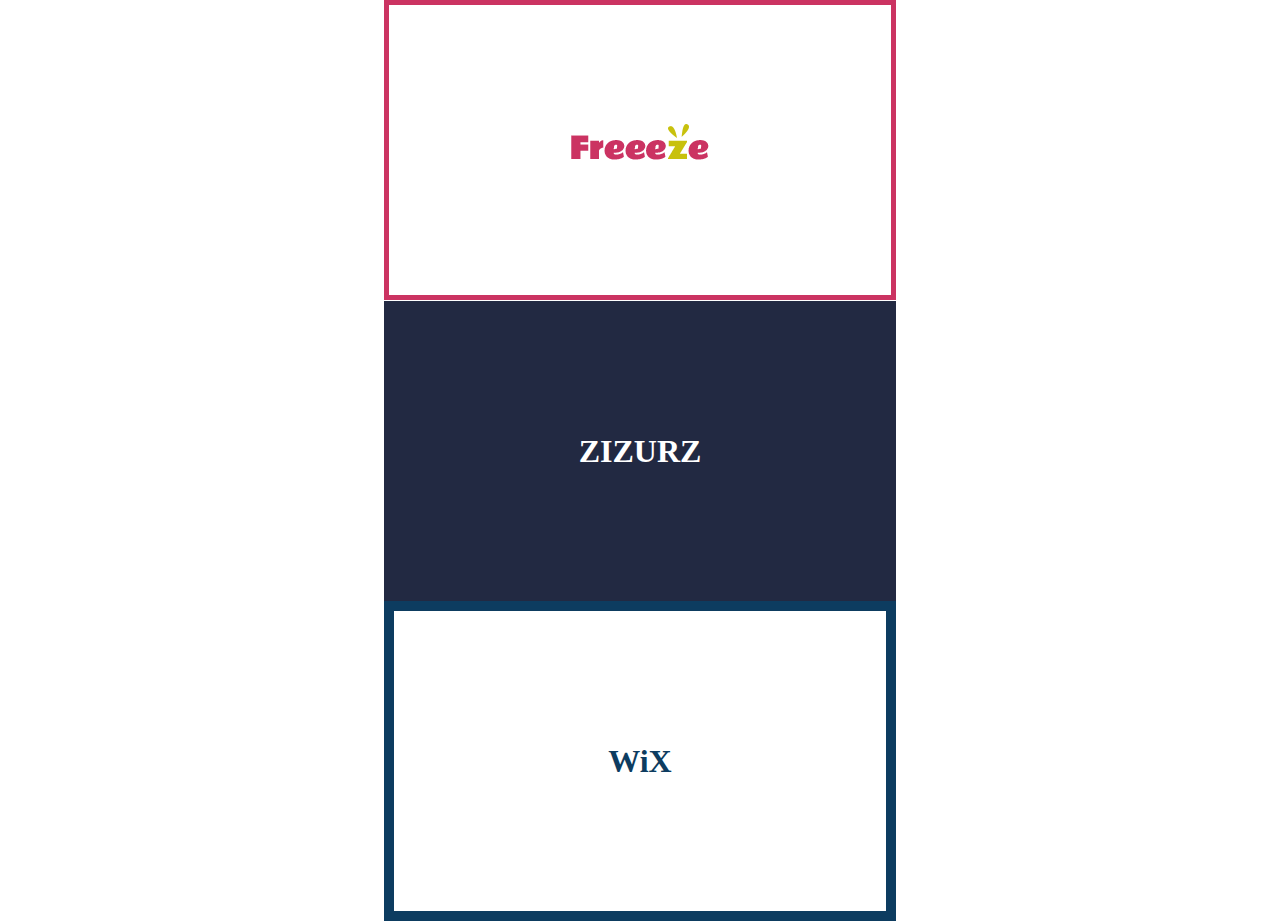
<file: index.html>
<!DOCTYPE html>
<html lang="en" dir="ltr">
  <head>
    <meta charset="utf-8">
    <title>MainPage</title>
    <link rel="stylesheet" href="css/main/style.css">
  </head>
  <body>

    <div class="container link-freeze">
      <a href="FrozenYogurtShop.html"><img src="img/main/logo-freeze.png" alt=""></a>
    </div>
    <div class="container link-zizurz">
      <a href="HairStyleSaloon.html"><h1>Zizurz</h1></a>
    </div>
    <div class="container link-wix">
      <a href="WiX.html"><h1>WiX</h1></a>
    </div>
  </body>
</html>
</file>
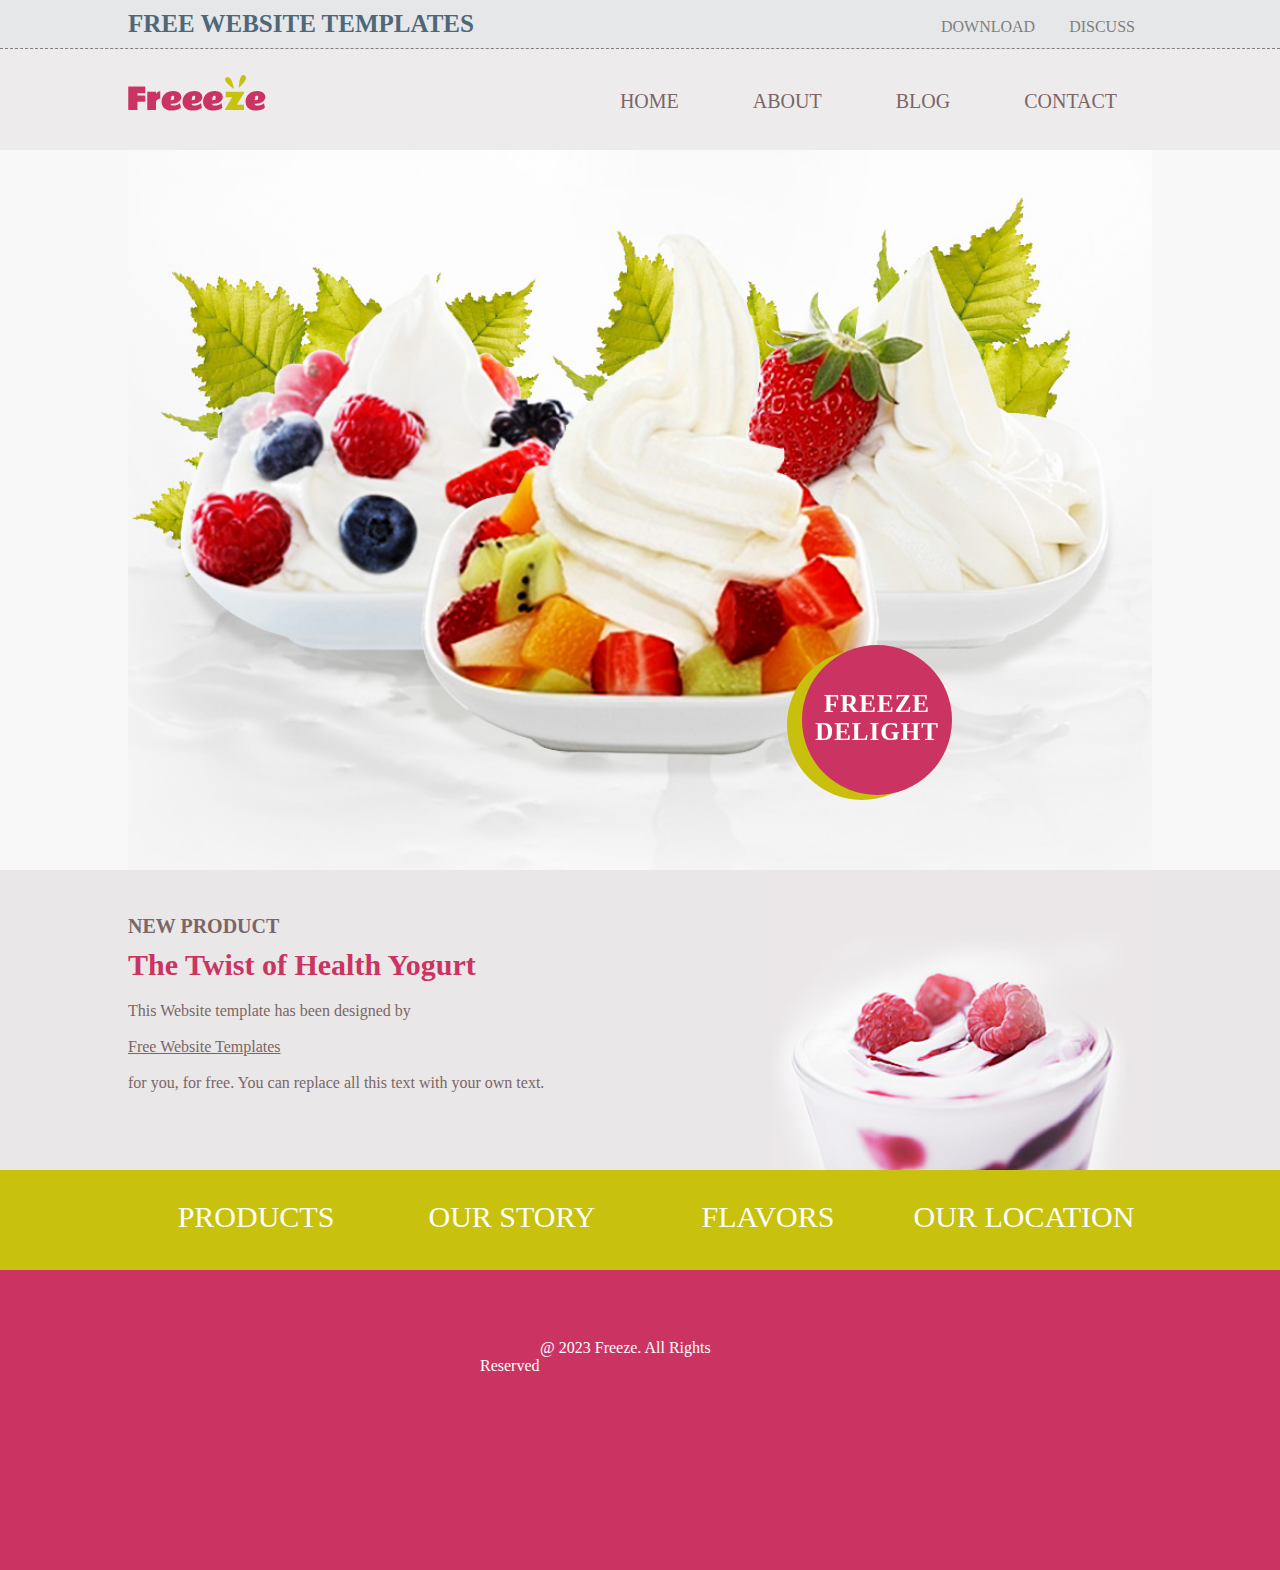
<file: FrozenYogurtShop.html>
<!DOCTYPE html>
<html lang="en" dir="ltr">
  <head>
    <meta charset="utf-8">
    <title>Frozen Yogurt Shop</title>
    <link rel="stylesheet" href="https://cdnjs.cloudflare.com/ajax/libs/font-awesome/5.15.2/css/all.min.css" integrity="sha512-HK5fgLBL+xu6dm/Ii3z4xhlSUyZgTT9tuc/hSrtw6uzJOvgRr2a9jyxxT1ely+B+xFAmJKVSTbpM/CuL7qxO8w==" crossorigin="anonymous" />
    <link rel="stylesheet" href="css/freeze/style.css">
  </head>

  <body>

    <header>

      <div class="container">

        <a href="#"><img src="img/freeze/logo.png" alt=""></a>

        <nav>
          <ul>
            <li><a href="#">Home</a></li>
            <li><a href="#">About</a></li>
            <li><a href="#">Blog</a></li>
            <li><a href="#">Contact</a></li>
          </ul>
        </nav>

      </div>

      <div class="barra-fissa">
        <a href="#"><h3 id="link-templates">Free Website Templates</h3></a>
        <a href="#"><span>Download</span><i class="fas fa-arrow-down"></i></a>
        <a href="#"><span>Discuss</span><i class="fas fa-comments"></i></a>
      </div>

    </header>

    <main>

      <div class="sezione-1">
        <div class="container">
          <h5 class="cerchio vuoto"></h5>
          <h5 class="cerchio intero">Freeze Delight</h5>
        </div>
      </div>

      <div class="sezione-2">
        <div class="container">
          <div class="contenuto">
            <h5>New Product</h5>
            <h3>The Twist of Health Yogurt</h3>

            <span>This Website template has been designed by </span> <br><br>
            <a id="link" href="#">Free Website Templates</a> <br><br>
            <span>for you, for free. You can replace all this text with your own text.</span>

          </div>
        </div>
      </div>

      <div class="sezione-3">
        <div class="container">
          <div class="icona-testo-1">
            <span><i class="fas fa-ice-cream fa-3x"></i></span>
            <h4>Products</h4>
          </div>
          <div class="icona-testo-2">
            <span><i class="fas fa-hand-holding-heart fa-3x"></i></span>
            <h4>Our Story</h4>
          </div>
          <div class="icona-testo-3">
            <span><i class="fas fa-leaf fa-3x"></i></span>
            <h4>Flavors</h4>
          </div>
          <div class="icona-testo-4">
            <span><i class="fas fa-map-marker-alt fa-3x"></i></span>
            <h4>Our Location</h4>
          </div>
        </div>
      </div>
    </main>

    <footer>
      <div class="container">
        <div class="riga-footer">
          <ul>
            <li><a href="#"><i class="fab fa-facebook-square fa-2x"></i></a></li>
            <li><a href="#"><i class="fab fa-twitter-square fa-2x"></i></a></li>
            <li><a href="#"><i class="fab fa-google-plus-square fa-2x"></i></a></li>
            <li><a href="#"><i class="fab fa-pinterest-square fa-2x"></i></a></li>
          </ul>
        </div>
        <span>@ 2023 Freeze. All Rights Reserved</span>
      </div>
    </footer>

  </body>

</html>
</file>
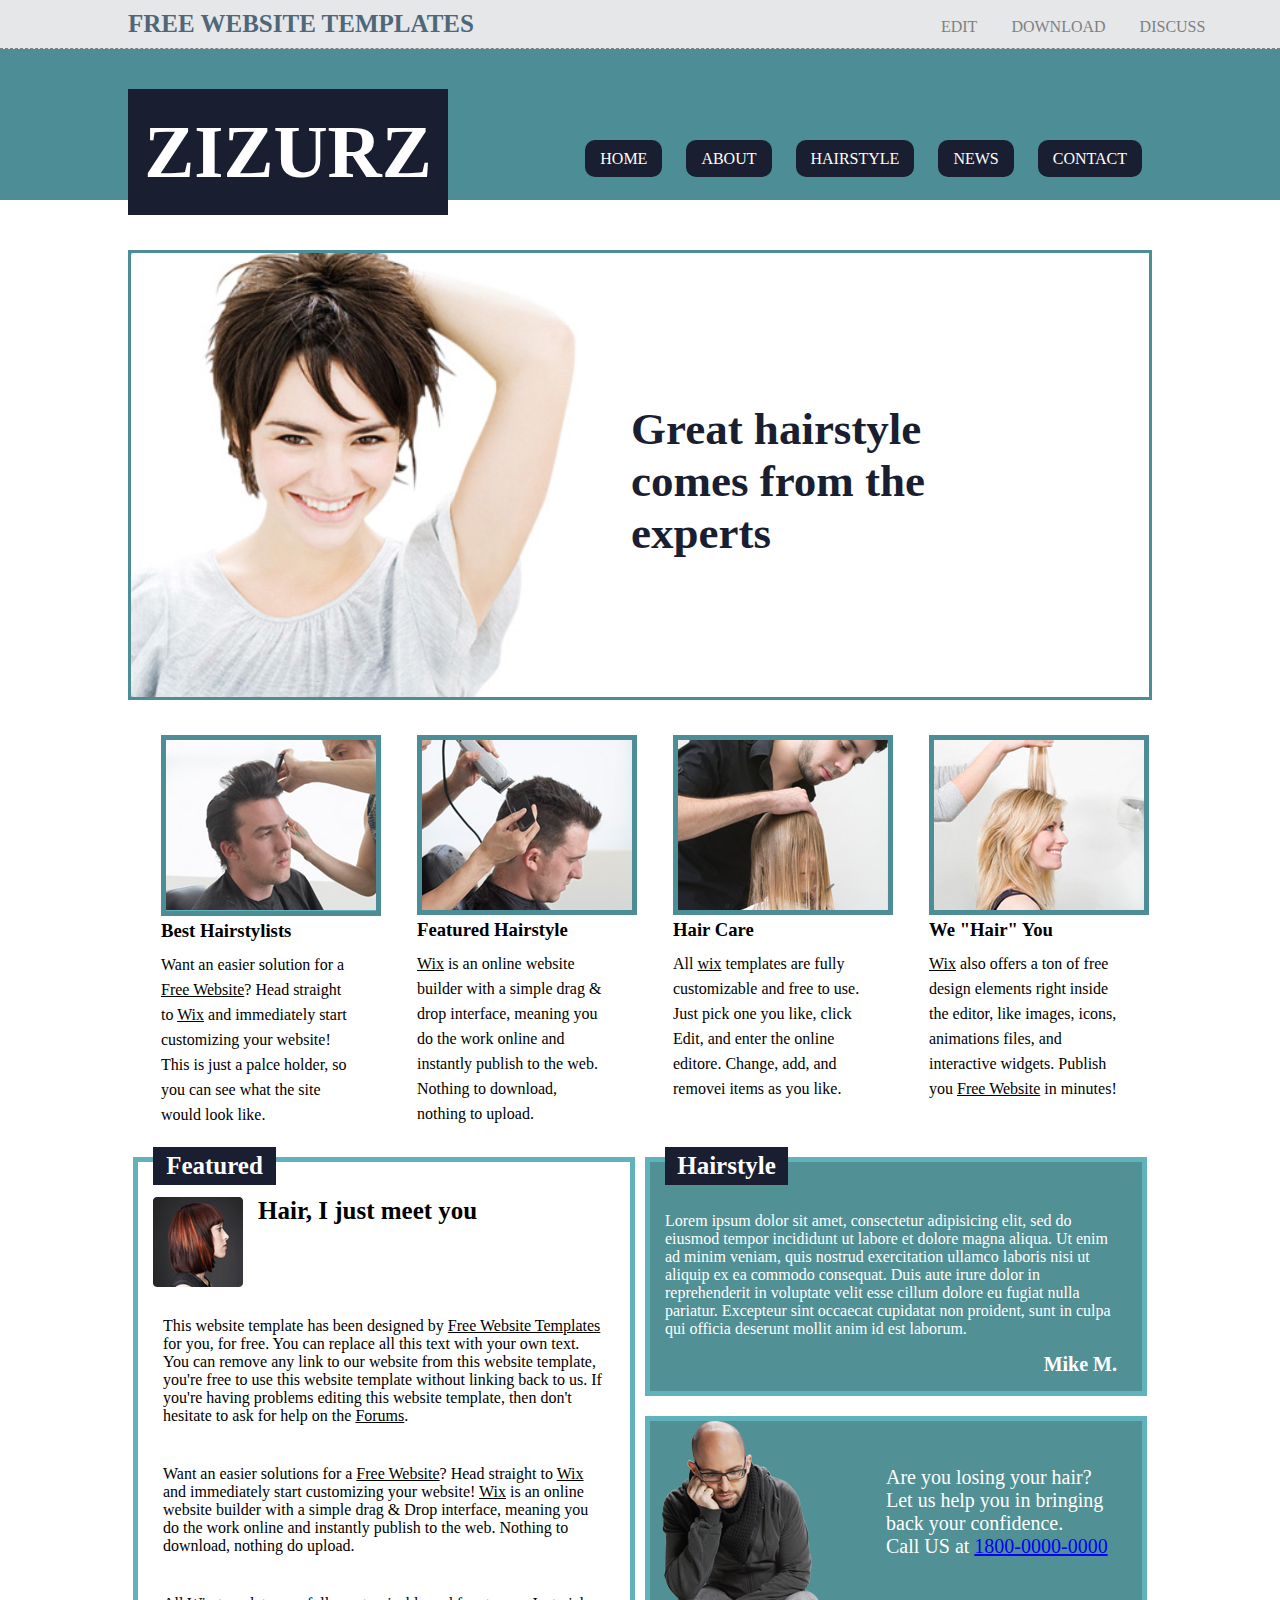
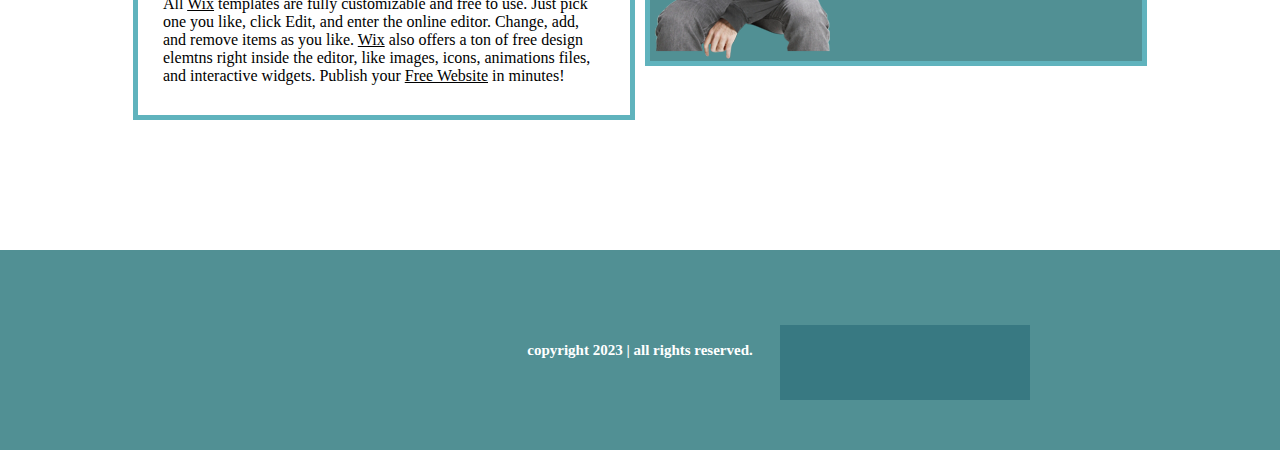
<file: HairStyleSaloon.html>
<!DOCTYPE html>
<html lang="en" dir="ltr">
  <head>
    <meta charset="utf-8">
    <title>Hair Style Saloon</title>
    <link rel="stylesheet" href="https://cdnjs.cloudflare.com/ajax/libs/font-awesome/5.15.2/css/all.min.css" integrity="sha512-HK5fgLBL+xu6dm/Ii3z4xhlSUyZgTT9tuc/hSrtw6uzJOvgRr2a9jyxxT1ely+B+xFAmJKVSTbpM/CuL7qxO8w==" crossorigin="anonymous" />
    <link rel="stylesheet" href="css/zizurz/style.css">
  </head>
  <body>

    <header>

      <div class="barra-fissa">
        <a href="#"><h3 id="link-templates">Free Website Templates</h3></a>
        <a href="#"><span>Edit</span></a>
        <a href="#"><span>Download</span></a>
        <a href="#"><span>Discuss</span></a>
      </div>

      <nav>
        <h1>Zizurz</h1>
        <ul>
          <li><a href="#">Home</a></li>
          <li><a href="#">About</a></li>
          <li><a href="#">Hairstyle</a></li>
          <li><a href="#">News</a></li>
          <li><a href="#">Contact</a></li>
        </ul>
      </nav>

    </header>

    <main>

      <section class="sezione-1">
        <h2>Great hairstyle comes from the experts</h2>
      </section>

      <section class="sezione-2">

        <div class="contenuto-quadrato">
          <img src="img/zizurz/foto-1.jpg" alt="">
          <h3>Best Hairstylists</h3>
          <p>Want an easier solution for a <a href="#">Free Website</a>? Head straight to <a href="#">Wix</a> and immediately start customizing your website! This is just a palce holder, so you can see what the site would look like.</p>
        </div>
        <div class="contenuto-quadrato">
          <img src="img/zizurz/foto-2.jpg" alt="">
          <h3>Featured Hairstyle</h3>
          <p><a href="#">Wix</a> is an online website builder with a simple drag & drop interface, meaning you do the work online and instantly publish to the web. Nothing to download, nothing to upload.</p>
        </div>
        <div class="contenuto-quadrato">
          <img src="img/zizurz/foto-3.jpg" alt="">
          <h3>Hair Care</h3>
          <p>All <a href="#">wix</a> templates are fully customizable and free to use. Just pick one you like, click Edit, and enter the online editore. Change, add, and removei items as you like.</p>
        </div>
        <div class="contenuto-quadrato">
          <img src="img/zizurz/foto-4.jpg" alt="">
          <h3>We "Hair" You</h3>
          <p><a href="#">Wix</a> also offers a ton of free design elements right inside the editor, like images, icons, animations files, and interactive widgets. Publish you <a href="#">Free Website</a> in minutes!</p>
        </div>

      </section>

      <section class="sezione-3">

        <div class="contenuto-sinistra">
          <div class="semiheader">
            <h4>Featured</h4>
            <img src="img/zizurz/foto-5.jpg" alt="">
            <h5>Hair, I just meet you</h5>
          </div>
          <div class="paragrafi">
            <p>This website template has been designed by <a href="#">Free Website Templates</a> for you, for free. You can replace all this text with your own text. You can remove any link to our website from this website template, you're free to use this website template without linking back to us. If you're having problems editing this website template, then don't hesitate to ask for help on the <a href="#">Forums</a>.</p>
            <p>Want an easier solutions for a <a href="#">Free Website</a>? Head straight to <a href="#">Wix</a> and immediately start customizing your website! <a href="#">Wix</a> is an online website builder with a simple drag & Drop interface, meaning you do the work online and instantly publish to the web. Nothing to download, nothing do upload. </p>
            <p>All <a href="#">Wix</a> templates are fully customizable and free to use. Just pick one you like, click Edit, and enter the online editor. Change, add, and remove items as you like. <a href="#">Wix</a> also offers a ton of free design elemtns right inside the editor, like images, icons, animations files, and interactive widgets. Publish your <a href="#">Free Website</a> in minutes!</p>
          </div>
        </div>

        <div class="contenuto-destra-sopra">
          <h4>Hairstyle</h4>
          <p>Lorem ipsum dolor sit amet, consectetur adipisicing elit, sed do eiusmod tempor incididunt ut labore et dolore magna aliqua. Ut enim ad minim veniam, quis nostrud exercitation ullamco laboris nisi ut aliquip ex ea commodo consequat. Duis aute irure dolor in reprehenderit in voluptate velit esse cillum dolore eu fugiat nulla pariatur. Excepteur sint occaecat cupidatat non proident, sunt in culpa qui officia deserunt mollit anim id est laborum.</p>
          <h5>Mike M.</h5>
        </div>

        <div class="contenuto-destra-sotto">
          <p>Are you losing your hair?<br>Let us help you in bringing back your confidence.<br>Call US at <span>1800-0000-0000</span></p>
        </div>

      </section>


    </main>

    <footer>
      <h6><i class="fas fa-copyright"></i> copyright 2023 | all rights reserved.</h6>
      <div class="contenitore">
        <a href="#"><i class="fab fa-twitter fa-2x"></i></a>
        <a href="#"><i class="fab fa-facebook-square fa-2x"></i></a>
        <a href="#"><i class="fab fa-google-plus-square fa-2x"></i></a>
        <a href="#"><i class="fab fa-pinterest fa-2x"></i></a>
      </div>
    </footer>

  </body>
</html>
</file>
<file: css/main/style.css>
*{
  margin: 0;
  padding: 0;
  box-sizing: border-box;
}

.container{
  width: 40%;
  margin: auto;
  height: 33.33333vh;
  text-align: center;
  line-height: 33.33333vh;
}
.container a{
  text-decoration: none;
}



.link-freeze{
  border: 5px solid #CB3362;
  margin-bottom: 1px;
}


.link-zizurz h1{
  text-transform: uppercase;
  color: white;
  background-color: #222942;
}


.link-wix h1{
  color: #0D3C60;
  background-color: white;
  border: 10px solid #0D3C60;
}
</file>
<file: css/freeze/style.css>
*{
  margin: 0;
  padding: 0;
  box-sizing: border-box;
}

/* Dimensioni */
header{
  height: 150px;
  background-color: #EDEBEC;
}

.sezione-1{
  height: 80vh;
  background-color: #F8F8F8;
}
.sezione-2{
  height: 300px;
  background-color: #EAE7E8;
}
.sezione-3{
  min-height: 100px;
  background-color: #C8C10D;
}

footer{
  height: 300px;
  background-color: #CB3362;
}

.container{
  width: 80vw;
  margin: auto;
  /* background-color: lightblue; */
}


/* Header */
header img{
  float: left;
  margin-top: 75px;
}
header ul{
  float: right;
  margin-top: 90px;
}
header::after{
  content: '';
  display: block;
  clear: both;
}

header li{
  list-style: none;
  display: inline-block;
}
header li a{
  color: #7a6666;
  text-decoration: none;
  text-transform: uppercase;
  font-size: 20px;
  padding: 0px 35px;
}


.barra-fissa{
  width: 100%;
  background-color: #E6E7E9;
  border-bottom: 1px dashed grey;
  position: fixed;
  z-index: 1;
}
.barra-fissa a{
  color: grey;
  text-decoration: none;
}
#link-templates{
  color: #4E6779;
}

header h3{
  font-size: 25px;
  display: inline-block;
  text-transform: uppercase;
  margin-left: 10%;
  margin-right: 35%;
  padding: 10px 0px;
}
header span{
  text-transform: uppercase;
  padding: 0px 15px;
}

/* Main */
.sezione-1 .container{
  height: 100%;
  background-image: url("../../img/freeze/bg-home.jpg");
  background-size: cover;
  background-repeat: no-repeat;
  background-position: center;
  position: relative;
}
.sezione-1 h5.cerchio{
  height: 150px;
  width: 150px;
  border-radius: 50%;
}
.sezione-1 h5.vuoto{
  position: absolute;
  z-index: 1;
  bottom: 70px;
  right: 215px;
  background-color: #C9C00E;
}
.sezione-1 h5.intero{
  position: absolute;
  z-index: 2;
  bottom: 75px;
  right: 200px;
  background-color: #CB3362;
  padding-top: 45px;
  text-align: center;
  text-transform: uppercase;
  font-size: 25px;
  letter-spacing: 1px;
  color: white;
}


.sezione-2 .container{
  height: 100%;
  background-image: url("../../img/freeze/yogurt.jpg");
  background-size: contain;
  background-repeat: no-repeat;
  background-position: right;
}
.sezione-2 .container .contenuto h5{
  font-size: 20px;
  text-transform: uppercase;
  padding-top: 45px;
  color: #7a6666;
}
.sezione-2 .container .contenuto h3{
  font-size: 30px;
  padding-top: 10px;
  padding-bottom: 20px;
  color: #CB3362;
}
.sezione-2 .container .contenuto span,
.sezione-2 .container .contenuto a{
  color: #7a6666;
}


.sezione-3 .container{
  height: 100%;
  /* background-color: yellow; */
}
.sezione-3::after{
  content: '';
  display: block;
  clear: both;
}

.icona-testo-1,
.icona-testo-2,
.icona-testo-3,
.icona-testo-4{
  width: 25%;
  height: 100%;
  float: left;
  /* border: 1px solid black; */
  text-align: center;
  margin: 30px 0px;
}

.sezione-3 img{
  height: 150px;
  object-fit: contain;
  /* background-color: lightblue; */
}
.sezione-3 h4{
  color: white;
  font-size: 30px;
  text-transform: uppercase;
  font-weight: lighter;
}
.sezione-3 i{
  color: white;
  margin-bottom: 10px;
}



footer .container{
  height: 100%;
  /* background-color: orange; */
  width: 25%;
}

footer ul{
  text-align: center;
}
footer li{
  display: inline-block;
  list-style: none;
  padding: 50px 10px 15px 10px;
}

footer i.fab{
  color: white;
}

footer span{
  width: 25%;
  margin: 0px 60px;
  color: white;
  /* background-color: lightyellow; */
}
</file>
<file: css/zizurz/style.css>
*{
  margin: 0;
  padding: 0;
  box-sizing: border-box;
}

header{
  height: 200px;
  background-color: #4D8E96;
  position: relative;
}


/* Header Barra Fissa */
.barra-fissa{
  width: 100%;
  background-color: #E6E7E9;
  border-bottom: 1px dashed grey;
  position: fixed;
  z-index: 1;
}
.barra-fissa a{
  color: grey;
  text-decoration: none;
}
#link-templates{
  color: #4E6779;
}

header .barra-fissa h3{
  font-size: 25px;
  display: inline-block;
  text-transform: uppercase;
  margin-left: 10%;
  margin-right: 35%;
  padding: 10px 0px;
}
header .barra-fissa span{
  text-transform: uppercase;
  padding: 0px 15px;
}


/* Header */

nav{
  width: 80vw;
  margin: auto;
}
nav h1{
  color: white;
  width: 25%;
  font-size: 75px;
  text-transform: uppercase;
  text-align: center;
  padding: 20px 15px;
  background-color: #191E31;
  position: absolute;
  bottom: -15px;
}
nav ul{
  float: right;
  margin-top: 150px;
}
nav li{
  display: inline-block;
  margin: 0px 10px;
}
nav ul a{
  text-decoration: none;
  color: white;
  text-transform: uppercase;
  background-color: #191E31;
  padding: 10px 15px;
  border-radius: 10px;
}


/* Main */
main{
  width: 80vw;
  margin: auto;
  /* background-color: grey; */
  height: 1000px;
}

/* Sezione 1 */
main .sezione-1{
  height: 450px;
  width: 100%;
  background-image: url("../../img/zizurz/foto-header.jpg");
  background-size: contain;
  background-repeat: no-repeat;
  border: 3px solid #4D8E96;
  margin-top: 50px;
}
main .sezione-1 h2{
  width: 40%;
  font-size: 45px;
  /* background-color: lightblue; */
  color: #191E31;
  margin-top: 150px;
  margin-left: 500px;
}

/* Sezione 2 */
.sezione-2{
  margin-top: 35px;
}
.sezione-2::after{
  content: '';
  display: block;
  clear: both;
}
.sezione-2 .contenuto-quadrato{
  float: left;
  /* width: 200px;
  height: 200px; */
  width: 25%;
  padding: 0px 33px;
}
.sezione-2 .contenuto-quadrato img{
  /* object-fit: cover; */
  border: 5px solid #4D8E96;
}
.sezione-2 .contenuto-quadrato p{
  line-height: 25px;
  margin-top: 10px;
}
.sezione-2 .contenuto-quadrato a{
  color: black;
}

/* Sezione 3 */
.sezione-3{
  margin-top: 30px;
}
.sezione-3 .contenuto-sinistra{
  width: calc(50% - 10px);
  /* height: 750px; */
  background-color: white;
  float: left;
  border: 5px solid #60B3BD;
  margin: 0px 5px;
}
.sezione-3 .contenuto-sinistra .paragrafi p{
  margin: 20px 10px;
}
.sezione-3 .contenuto-sinistra a{
  color: black;
}
.sezione-3 .contenuto-destra-sopra{
  width: calc(50% - 10px);
  /* height: 250px; */
  background-color: #519094;
  float: left;
  border: 5px solid #60B3BD;
  margin: 0px 5px;
  position: relative;
}
.sezione-3 .contenuto-destra-sopra p,
.sezione-3 .contenuto-destra-sopra h5{
  margin: 0px 25px;
}
.sezione-3 .contenuto-destra-sopra::after{
  content: '';
  display: block;
  clear: both;
}
.sezione-3 .contenuto-destra-sotto{
  width: calc(50% - 10px);
  height: 250px;
  background-color: #519094;
  float: left;
  border: 5px solid #60B3BD;
  margin: 20px 5px;
  position: relative;
}
.sezione-3 .contenuto-destra-sotto span{
  color: blue;
  text-decoration: underline;
}

.sezione-3 .contenuto-sinistra .semiheader{
  position: relative;
}
.sezione-3 .contenuto-sinistra .semiheader::after{
  content: '';
  display: block;
  clear: both;
}
.sezione-3 .contenuto-sinistra .semiheader h4,
.sezione-3 .contenuto-destra-sopra h4{
  color: white;
  background-color: #191e31;
  width: 25%;
  font-size: 25px;
  position: absolute;
  top: -15px;
  left: 15px;
  text-align: center;
  padding: 5px;
}
.sezione-3 .contenuto-sinistra .semiheader img{
  margin-top: 35px;
  margin-left: 15px;
  float: left;
}
.sezione-3 .contenuto-sinistra .semiheader h5{
  float: left;
  margin-top: 35px;
  margin-left: 15px;
  font-size: 25px;
}
.sezione-3 .contenuto-sinistra .paragrafi{
  margin: 20px 15px;
}
.sezione-3 .contenuto-sinistra .paragrafi p{
  padding: 10px 0px;
}

.sezione-3 .contenuto-destra-sopra p{
  margin-top: 35px;
  margin-left: 15px;
  color: white;
  padding: 15px 0px;
}
.sezione-3 .contenuto-destra-sopra h5{
  text-align: right;
  color: white;
  font-size: 20px;
  padding-bottom: 15px;
}

.sezione-3 .contenuto-destra-sotto{
  background-image: url("../../img/zizurz/foto-6.png");
  background-repeat: no-repeat;
}
.sezione-3 .contenuto-destra-sotto p{
  width: 50%;
  color: white;
  font-size: 20px;
  position: absolute;
  top: 45px;
  right: 10px;
}

/* Footer */
footer{
  margin-top: 600px;
  height: 200px;
  background-color: #519094;
  text-align: center;
  position: relative;
}

footer h6{
  color: white;
  line-height: 200px;
  font-size: 15px;
}

.contenitore{
  height: 75px;
  width: 250px;
  background-color: #387982;
  text-align: center;
  position: absolute;
  top: 75px;
  right: 250px;
}
.contenitore i{
  line-height: 55px;
}
.contenitore a{
  text-decoration: none;
  color: #0E454B;
}
.contenitore i{
  padding: 10px;
}
</file>
